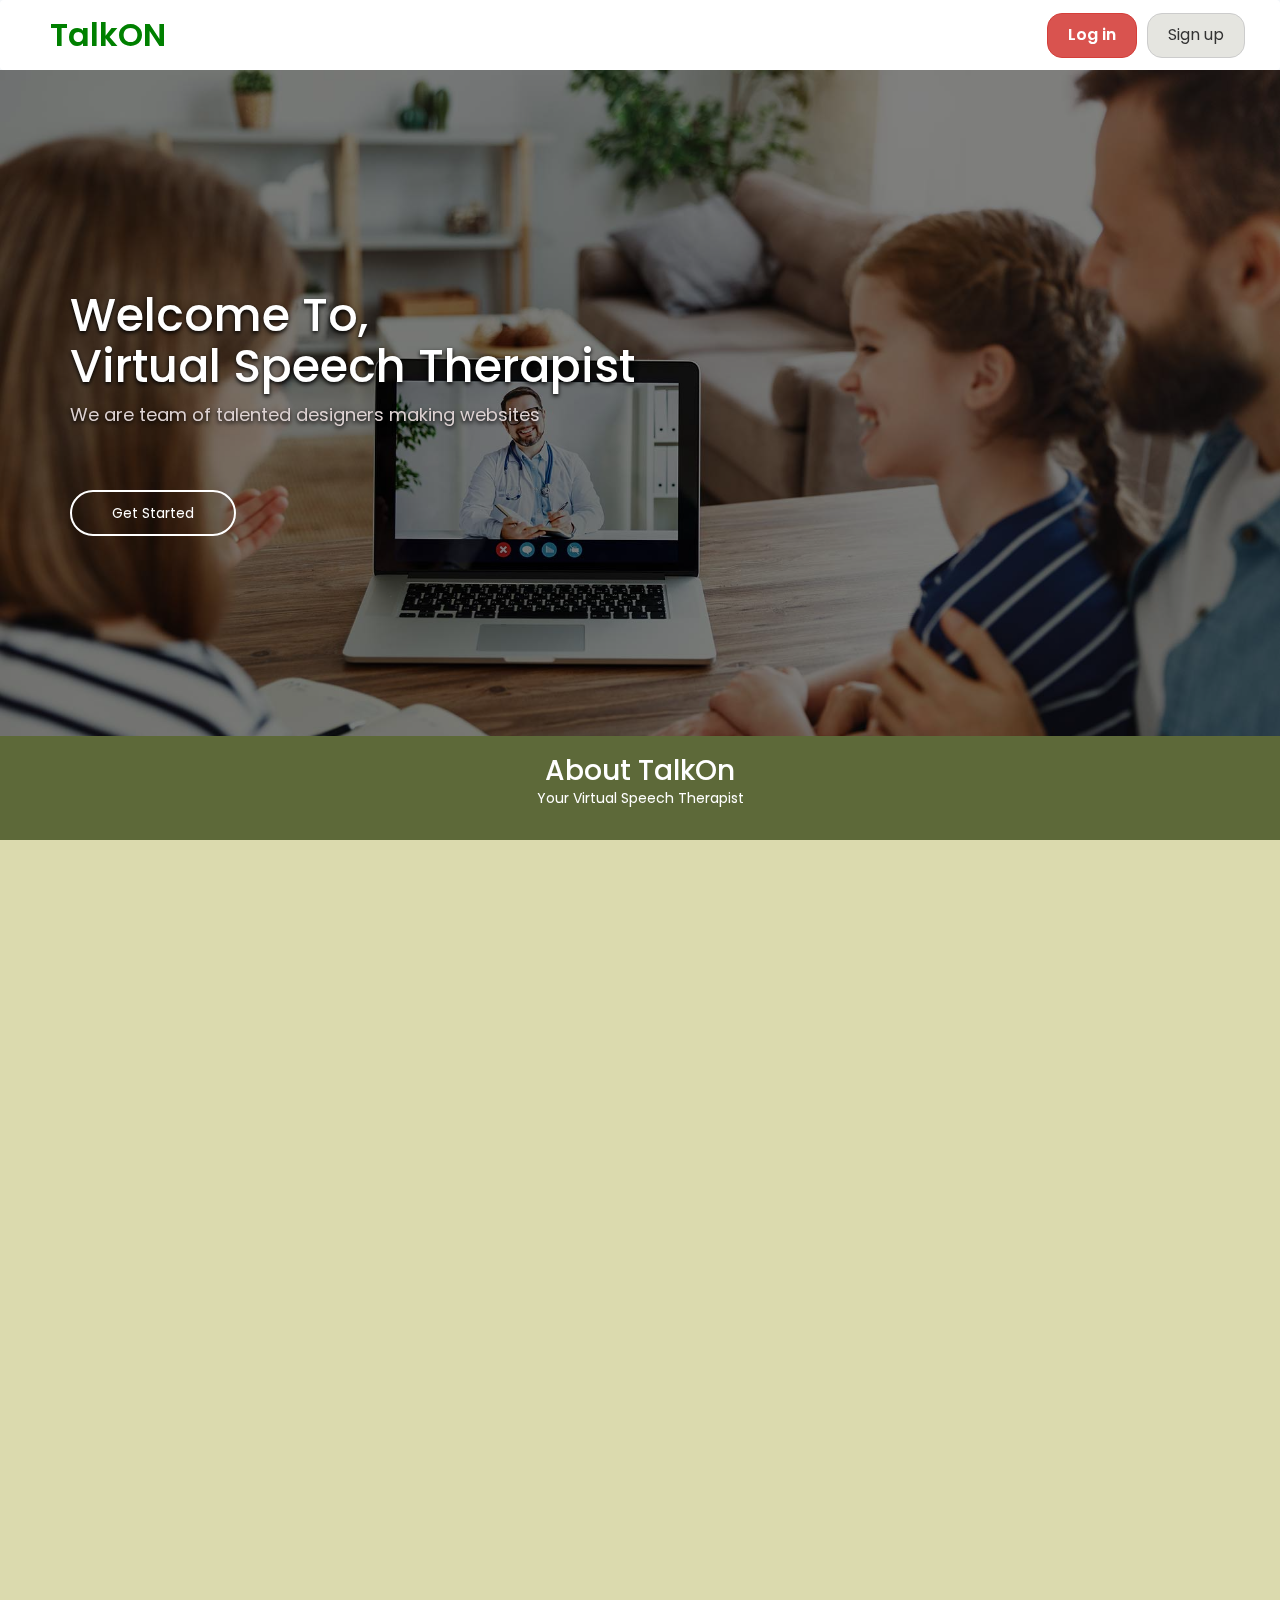
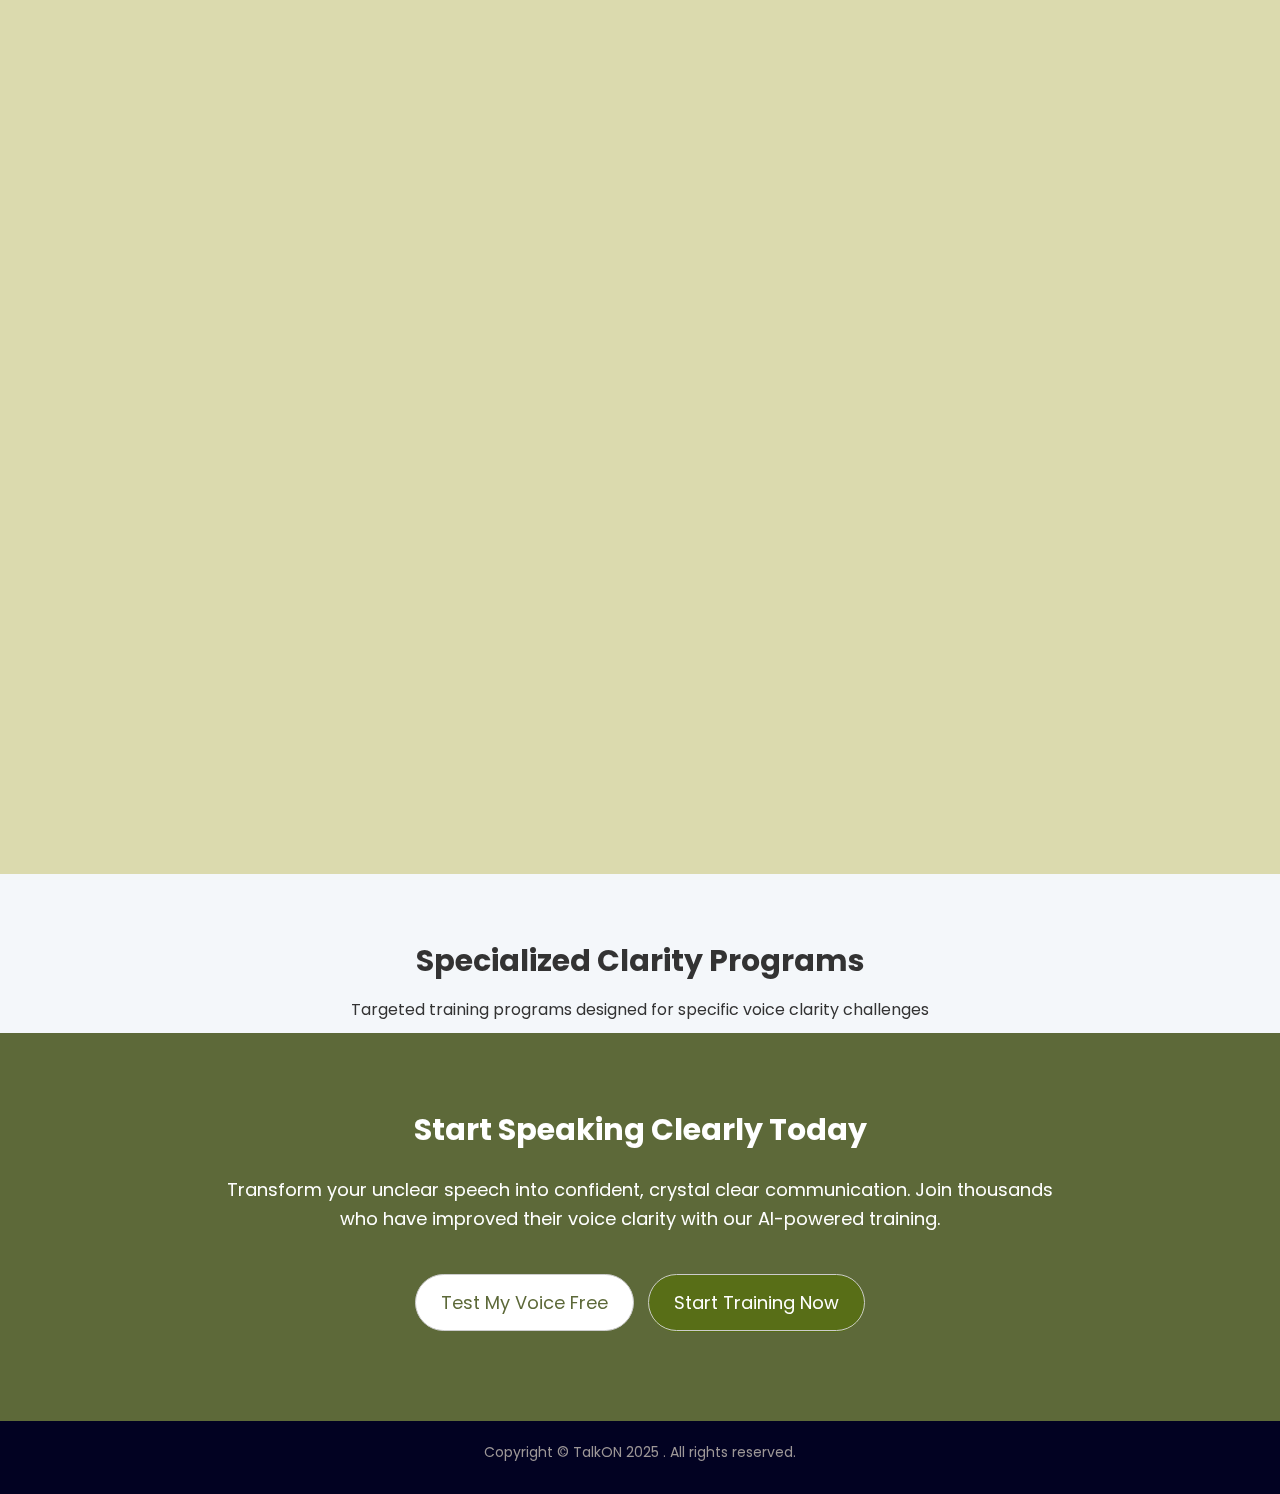
<file: index.html>
<!DOCTYPE html>
<html lang="en">
<head>
    <meta charset="UTF-8">
    <meta name="viewport" content="width=device-width, initial-scale=1.0">
    <title>Virtual Speech Therapist</title>
    <link href="css/bootstrap.min.css" rel="stylesheet">
    <link rel="stylesheet" href="css/style.css">
    <!-- Google Fonts -->
    <link href="https://fonts.googleapis.com/css2?family=Poppins:wght@300;500;700&display=swap" rel="stylesheet">

    <!-- Font Awesome Icons -->
    <link rel="stylesheet" href="https://cdnjs.cloudflare.com/ajax/libs/font-awesome/6.4.0/css/all.min.css">

    <!-- AOS Animation Library -->
    <link rel="stylesheet" href="https://unpkg.com/aos@2.3.4/dist/aos.css">
</head>
<body>
    <nav class="navbar navbar-inverse header-top">
    <div class="container-fluid">
      <div class="navbar-header">
        <button type="button" class="navbar-toggle nav-color" data-toggle="collapse" data-target="#myNavbar">
          <span class="icon-bar"></span>
          <span class="icon-bar"></span>
          <span class="icon-bar"></span>
        </button>
        <a class="navbar-brand logo1" href="#">TalkON</a>
      </div>
        <div class="collapse navbar-collapse" id="myNavbar">
        <ul class="nav navbar-nav nav-right">
        <li><a href="/login.html"><button type="button" class="btn btn-danger btn1">Log in</button></a> </li>
        <li><a href="/signup.html"><button type="button" class="btn btn-default btn2">Sign up</button></a></li>
        </ul>
      </div>
    </div>
  </nav>
  <div class="template1">
    <div class="template1_bg">
    <div class="container">
        <div class="template1_details">
        <h1>Welcome To,<br> Virtual Speech Therapist</h1>
        <p>We are team of talented designers making websites</p>
        <a href=""><button type="button" class="btn3" href="#">Get Started</button></a> 
        </div>
    </div>
  </div>
  </div>
<div class="about-section">
    <header data-aos="fade-down">
        <h1>About TalkOn</h1>
        <p>Your Virtual Speech Therapist</p>
    </header>
    <section data-aos="fade-up">
        <h2>Who We Are</h2>
        <p>
            <strong>TalkOn</strong> is your personal <strong>Virtual Speech Therapist</strong>, designed to help you speak with clarity, confidence, and ease — anytime, anywhere.
            With advanced AI technology, we detect speech disorders like stammering, misarticulation, and dysarthria, and guide you with
            <strong>personalized exercises</strong> that adapt to your progress.
        </p>
        <p>
            No long appointments, no travel — just <strong>instant, friendly, and effective speech therapy</strong> right from your device.
            Whether you’re preparing for an interview, improving everyday communication, or supporting your child’s development, 
            <strong>TalkOn makes better speech just a click away.</strong>
        </p>
    </section>
    <section data-aos="fade-up">
        <h2>Our Mission</h2>
        <p>Our mission is to make professional speech therapy accessible, affordable, and enjoyable for everyone, regardless of location or background.</p>
    </section>

    <section data-aos="fade-up">
        <h2>How It Works</h2>
        <div class="steps">
            <div class="step" data-aos="zoom-in">
                <i class="fas fa-microphone-alt"></i>
                <h3>1. Speak</h3>
                <p>Record your voice using our platform.</p>
            </div>
            <div class="step" data-aos="zoom-in" data-aos-delay="100">
                <i class="fas fa-brain"></i>
                <h3>2. Detect</h3>
                <p>Our AI analyzes and identifies speech patterns and areas for improvement.</p>
            </div>
            <div class="step" data-aos="zoom-in" data-aos-delay="200">
                <i class="fas fa-chart-line"></i>
                <h3>3. Improve</h3>
                <p>Get exercises, tips, and real-time feedback tailored to your needs.</p>
            </div>
        </div>
    </section>
    <section data-aos="fade-up">
        <h2>Why Choose TalkOn?</h2>
        <ul class="features">
            <li><i class="fas fa-check-circle"></i> AI-Powered Accuracy – Detects subtle speech issues in seconds.</li>
            <li><i class="fas fa-globe"></i> Anytime, Anywhere – Practice at your own pace, on any device.</li>
            <li><i class="fas fa-user-check"></i> Personalized Plans – Exercises designed for you.</li>
            <li><i class="fas fa-gamepad"></i> Interactive Learning – Engaging activities that make practice fun.</li>
            <li><i class="fas fa-lock"></i> Private & Secure – Your voice data is safe with us.</li>
        </ul>
    </section>
    <section data-aos="fade-up">
        <h2>Our Vision</h2>
        <p>We believe that everyone deserves the chance to express themselves confidently. TalkOn is here to break barriers, one word at a time.</p>
    </section>
    <div class="closing" data-aos="fade-up">
        "Your voice matters — let’s make it shine."
    </div>
</div>
<div class="template2">
    <div class="container">
        <div class="template2_header">
        <h2>Specialized Clarity Programs</h2>
        <p>Targeted training programs designed for specific voice clarity challenges</p>
        </div>
        
    </div>
</div>  
<div class="template3">
    <div class="container">
        <div class="template3_header">
        <h2>Start Speaking Clearly Today</h2>
        <p>Transform your unclear speech into confident, crystal clear communication. Join thousands who have improved their voice clarity with our AI-powered training.</p>
        <a href="#"><button type="button" class="btn btn-default btn4">Test My Voice Free</button></a>
        <a href="#"><button type="button" class="btn btn-default btn5">Start Training Now</button></a>
        </div>

    </div>
</div>
<footer>
        <div class="footer_main">
            <div class="container">
        
                <div class="copyright">
                    <p>Copyright © TalkON 2025 . All rights reserved.</p>
                </div>
            </div>
        </div>
    </footer>      

    <!-- AOS Script -->
    <script src="https://unpkg.com/aos@2.3.4/dist/aos.js"></script>
    <script>
        AOS.init({
            duration: 1000,
            once: true
        });
    </script>
    <script src="https://ajax.googleapis.com/ajax/libs/jquery/1.12.4/jquery.min.js"></script>
    <script src="js/bootstrap.min.js"></script>
</body>
</html>
</file>
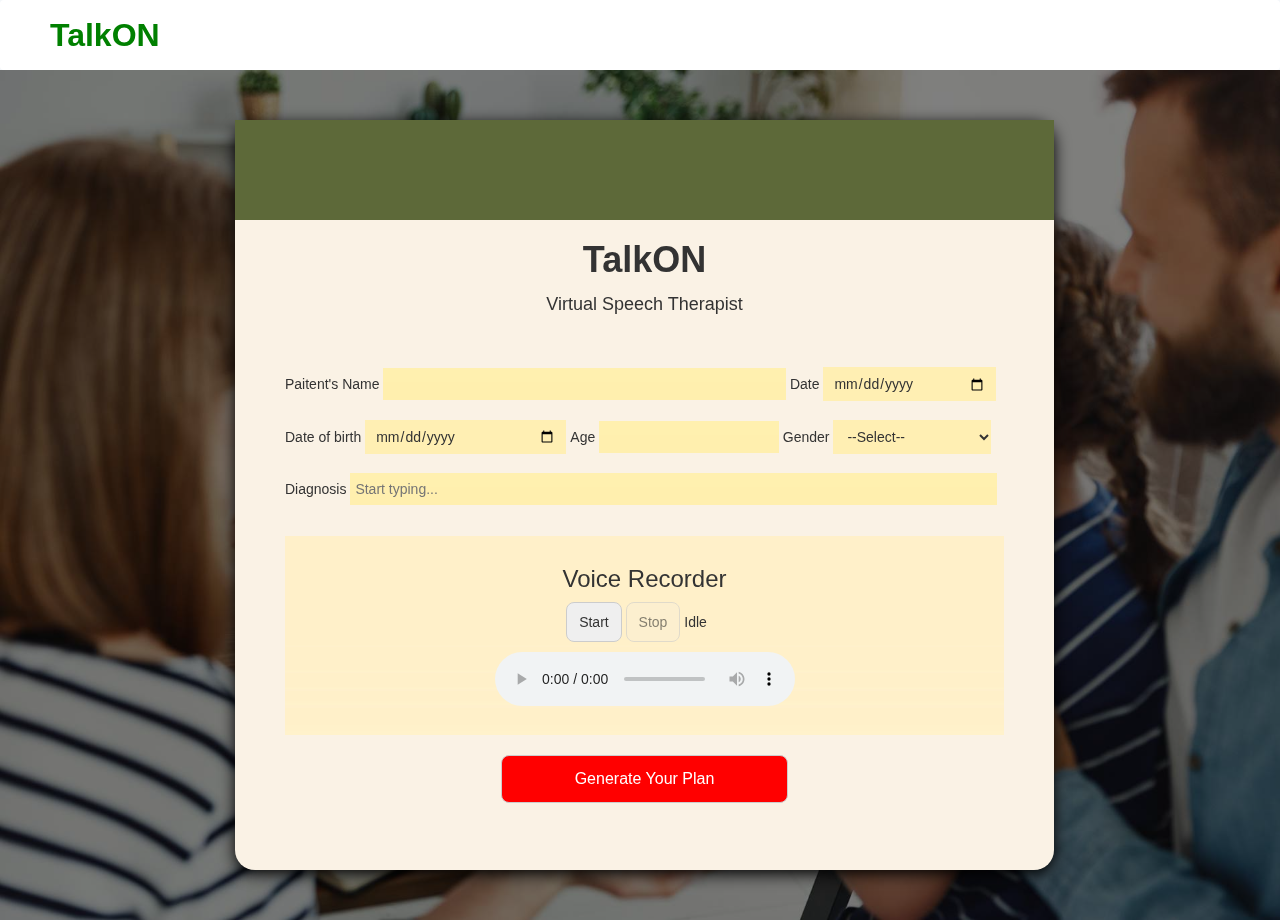
<file: formpage.html>
<!DOCTYPE html>
<html lang="en">
<head>
    <meta charset="UTF-8">
    <meta name="viewport" content="width=device-width, initial-scale=1.0">
    <title>Prescription form </title>
    <link href="css/bootstrap.min.css" rel="stylesheet">
    <link rel="stylesheet" href="css/loginstyle.css">
    <link rel="stylesheet" href="css/style.css">

</head>
<body>
     <nav class="navbar navbar-inverse header-top">
    <div class="container-fluid">
      <div class="navbar-header">
        <button type="button" class="navbar-toggle nav-color" data-toggle="collapse" data-target="#myNavbar">
          <span class="icon-bar"></span>
          <span class="icon-bar"></span>
          <span class="icon-bar"></span>
        </button>
        <a class="navbar-brand logo1" href="#">TalkON</a>
      </div>
        <div class="collapse navbar-collapse" id="myNavbar">
        <ul class="nav navbar-nav nav-right">
        <!--    <li><a href="/login.html"><button type="button" class="btn btn-danger btn1">Log in</button></a> </li>
        <li><a href="/signup.html"><button type="button" class="btn btn-default btn2">Sign up</button></a></li>
        -->
        </ul>
      </div>
    </div>
  </nav>
<div class="form_main">
    <div class="template1_bg">
    <div class="container center2">
        <div class="col-md-12 ">
        <div class="form_box">
            <div class="box_header"></div>
            <div class="box_details">
            <h1>TalkON</h1>
            <p>Virtual Speech Therapist</p>
            <form action="" class="form-input">
                <label for="name" class="label1">Paitent's Name</label>
                <input type="type" placeholder="" name="name" class="input_1" required>
                <label for="date" class="label1">Date</label>
                <input type="date" id="date" name="id" placeholder="" class="input_2" required><br>
                <label for="dob" class="label1">Date of birth</label>
                <input type="date" id="dob" name="dob" class="input_3" required>
                <label for="age" class="label1">Age</label>
                <input type="number" id="age" name="age" class="input_4" required>
                <label for="gender" class="label1">Gender</label>
                <select id="gender" name="gender" class="input_5" required>
                  <option value="">--Select--</option>
                  <option value="male">Male</option>
                  <option value="female">Female</option>
                  <option value="other">Other</option>
                </select>
                <label for="diagnosis" class="label1">Diagnosis</label>
                <input list="diagnosis-list" id="diagnosis" name="diagnosis" placeholder="Start typing..." class="input_6" required><br>
                

<!--From Chartgpt-->
<div class="voice-recoder">
<h3>Voice Recorder</h3>
  <div class="row">
    <button id="startBtn">Start</button>
    <button id="stopBtn" disabled>Stop</button>
    <span id="status">Idle</span><span class="dot" id="recDot"></span>
  </div>

  <p>
    <audio id="player" controls></audio>
  </p>

  <p>
    <a id="downloadLink" download="recording.webm" style="display:none;">Download recording</a>
  </p>

  <script>
    const startBtn = document.getElementById('startBtn');
    const stopBtn = document.getElementById('stopBtn');
    const player = document.getElementById('player');
    const link = document.getElementById('downloadLink');
    const status = document.getElementById('status');
    const dot = document.getElementById('recDot');

    let mediaRecorder;
    let chunks = [];
    let stream;
    let mime = null;

    // Pick the best available mime type
    const candidates = [
      'audio/webm;codecs=opus',
      'audio/webm',
      'audio/ogg;codecs=opus',
      'audio/ogg',
      'audio/mp4' // Safari (recording support varies)
    ];
    for (const m of candidates) {
      if (MediaRecorder && MediaRecorder.isTypeSupported && MediaRecorder.isTypeSupported(m)) {
        mime = m; break;
      }
    }

    function setState(state) {
      status.textContent = state;
      dot.style.visibility = state === 'Recording...' ? 'visible' : 'hidden';
      startBtn.disabled = state === 'Recording...';
      stopBtn.disabled = state !== 'Recording...';
    }

    async function startRecording() {
      if (!navigator.mediaDevices?.getUserMedia) {
        alert('getUserMedia not supported in this browser.');
        return;
      }
      try {
        stream = await navigator.mediaDevices.getUserMedia({ audio: true });
        mediaRecorder = new MediaRecorder(stream, mime ? { mimeType: mime } : undefined);
        chunks = [];

        mediaRecorder.ondataavailable = e => { if (e.data && e.data.size) chunks.push(e.data); };
        mediaRecorder.onstop = () => {
          const blob = new Blob(chunks, { type: mime || 'audio/webm' });
          const url = URL.createObjectURL(blob);
          player.src = url;
          link.href = url;
          // pick an appropriate file extension based on mime
          const ext = (mime || '').includes('ogg') ? 'ogg' : (mime || '').includes('mp4') ? 'm4a' : 'webm';
          link.download = `recording.${ext}`;
          link.style.display = 'inline';
          // stop mic tracks
          stream.getTracks().forEach(t => t.stop());
          setState('Stopped.');
        };

        mediaRecorder.start();
        setState('Recording...');
      } catch (err) {
        console.error(err);
        alert('Microphone permission denied or device not available.');
      }
    }

    function stopRecording() {
      if (mediaRecorder && mediaRecorder.state !== 'inactive') {
        mediaRecorder.stop();
      }
    }

    startBtn.addEventListener('click', startRecording);
    stopBtn.addEventListener('click', stopRecording);
    setState('Idle');
  </script>
  </div>
  <div class="submit_button">
  <button type="submit" class="btn_submit">Generate Your Plan</button>
  </div>
            </form>
            
            </div>
        </div>
        </div>
    </div>
    </div>
</div>

    <script src="https://ajax.googleapis.com/ajax/libs/jquery/1.12.4/jquery.min.js"></script>
    <script src="js/bootstrap.min.js"></script>
</body>
</html>
</file>
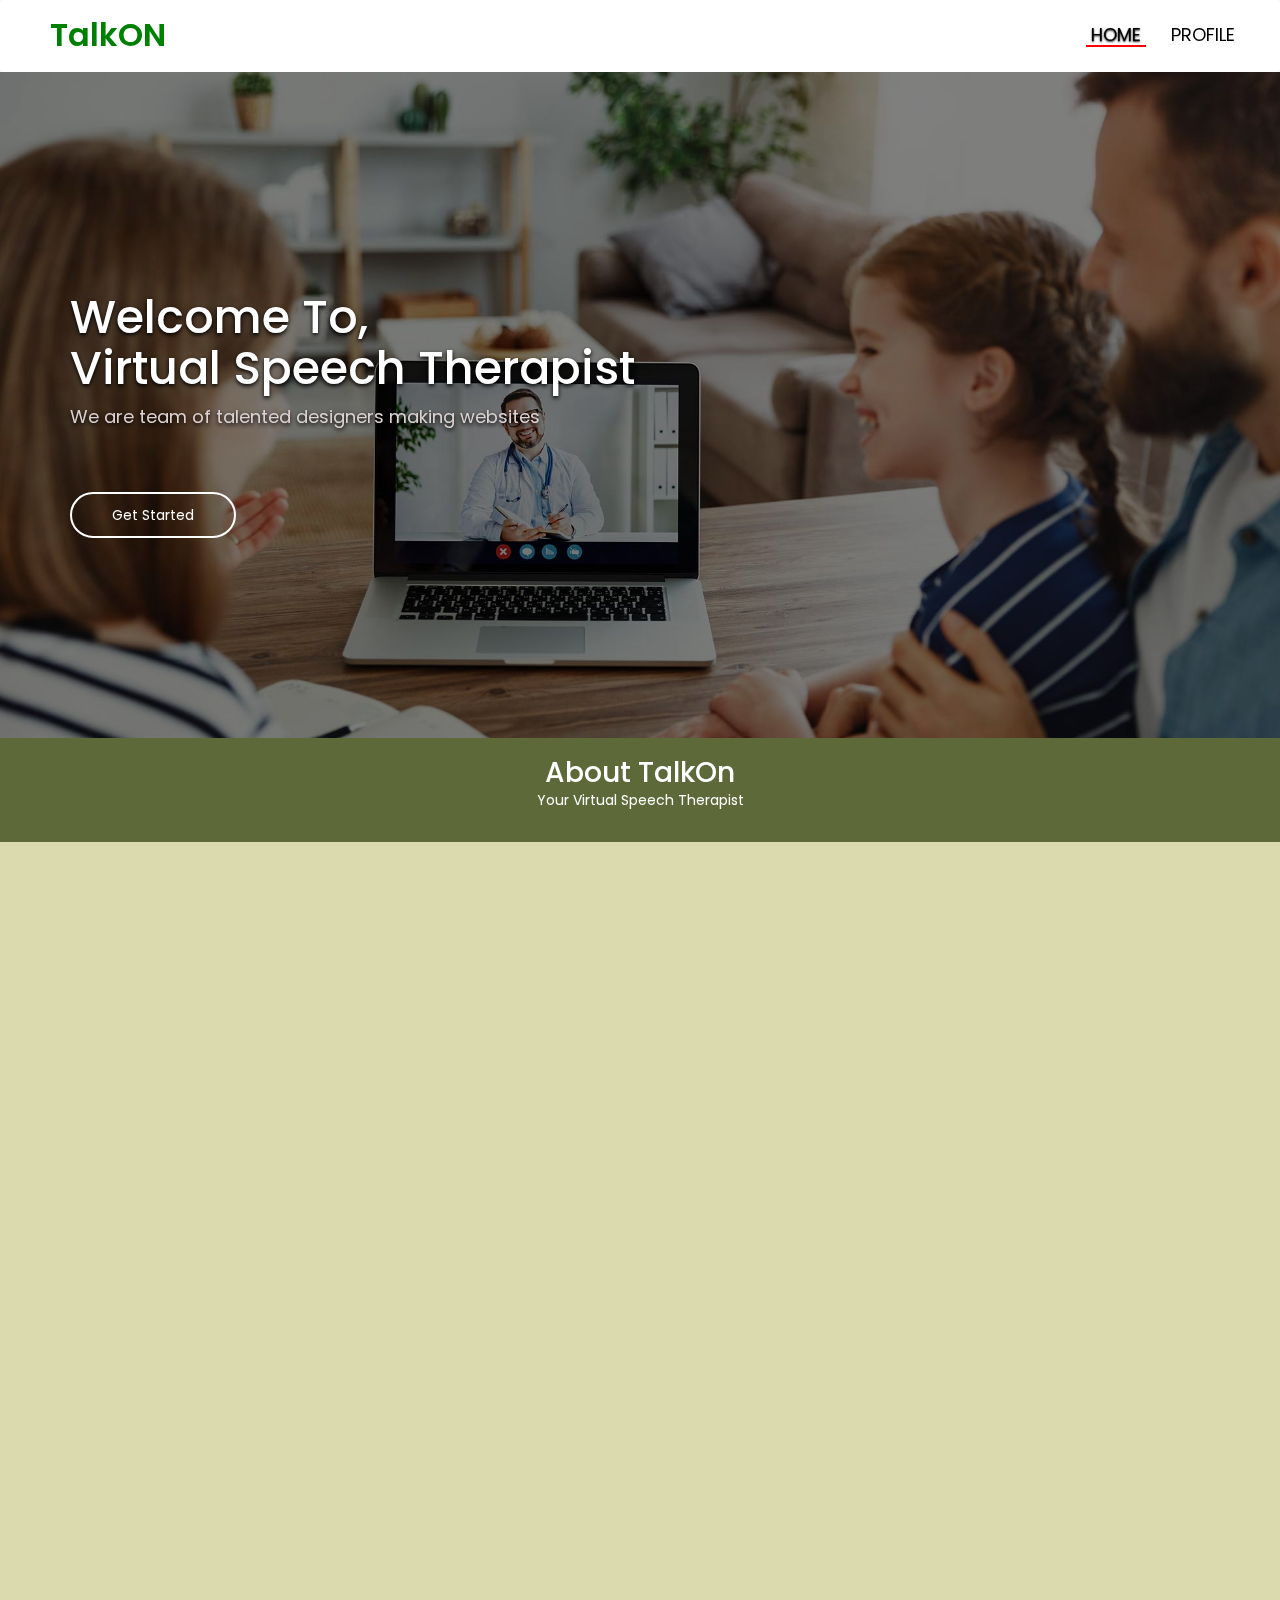
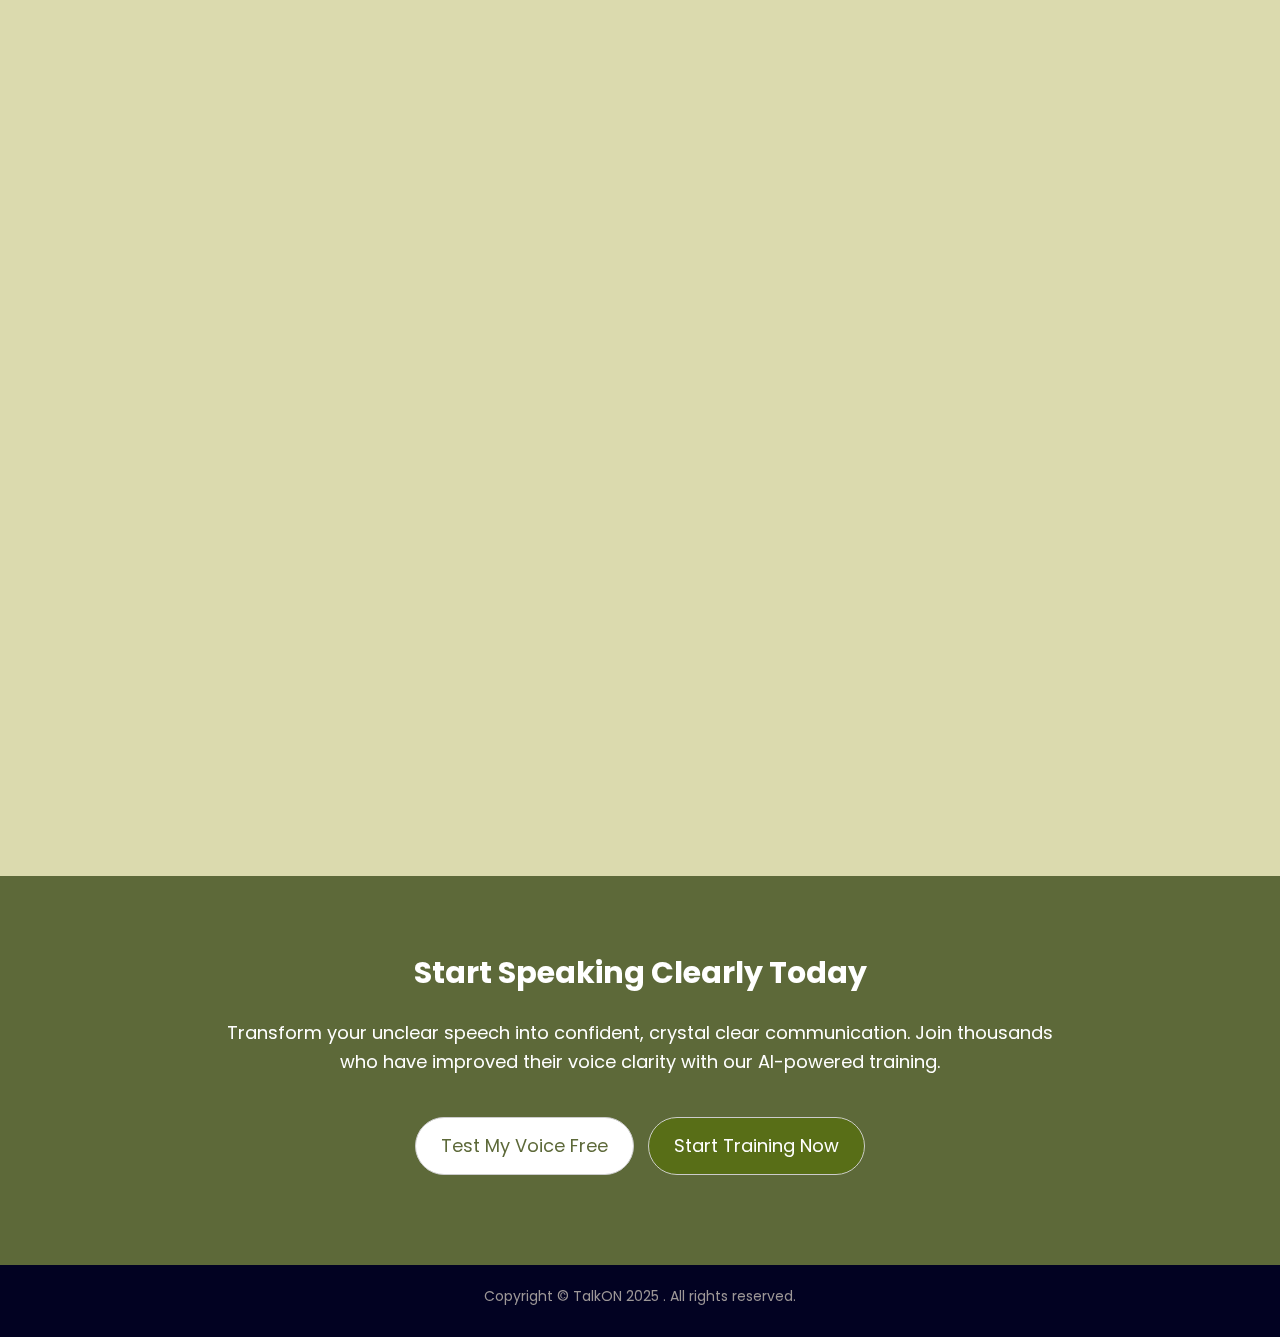
<file: home.html>
<!DOCTYPE html>
<html lang="en">
<head>
    <meta charset="UTF-8">
    <meta name="viewport" content="width=device-width, initial-scale=1.0">
    <title>Virtual Speech Therapist</title>
    <link href="css/bootstrap.min.css" rel="stylesheet">
    <link rel="stylesheet" href="css/style.css">
    <!-- Google Fonts -->
    <link href="https://fonts.googleapis.com/css2?family=Poppins:wght@300;500;700&display=swap" rel="stylesheet">

    <!-- Font Awesome Icons -->
    <link rel="stylesheet" href="https://cdnjs.cloudflare.com/ajax/libs/font-awesome/6.4.0/css/all.min.css">

    <!-- AOS Animation Library -->
    <link rel="stylesheet" href="https://unpkg.com/aos@2.3.4/dist/aos.css">
</head>
<body>
    <nav class="navbar navbar-inverse header-top">
    <div class="container-fluid">
      <div class="navbar-header">
        <button type="button" class="navbar-toggle nav-color" data-toggle="collapse" data-target="#myNavbar">
          <span class="icon-bar"></span>
          <span class="icon-bar"></span>
          <span class="icon-bar"></span>
        </button>
        <a class="navbar-brand logo1" href="#">TalkON</a>
      </div>
        <div class="collapse navbar-collapse" id="myNavbar">
        <ul class="nav navbar-nav nav-right">
        <li><a class="nab active1" href="home.html"><span>Home</span></a></li> 
        <li><a class="nab" onclick="openBox()">Profile</a>

  <!-- Side Box -->
  <div id="mySideBox" class="side-box">
    <span class="close-btn" onclick="closeBox()">&times;</span>
    <h2>Profile</h2>
    <div class="profile_pic">
        <img src="image/profile-pic.png">
    </div>
    <div class="profile_info">
        <h3>Prince Raj</h3>
        <ul>
            <li><h5>Email</h5>
            <p>persia72211s@gmai.com</p>
            </li>
            <li><h5>Mobile no.</h5>
            <p>8578954888</p>
            </li>
        </ul>
    </div>
    <div class="logout_btn">
    <a href="index.html"><button class="btn btn-default">Log Out</button> </a>
    </div>

  </div>
</li>
        
        </ul>
      </div>
    </div>
  </nav>
  <div class="template1">
    <div class="template1_bg">
    <div class="container">
        <div class="template1_details">
        <h1>Welcome To,<br> Virtual Speech Therapist</h1>
        <p>We are team of talented designers making websites</p>
        <a href="formpage.html"><button type="button" class="btn3">Get Started</button></a> 
        </div>
    </div>
  </div>
  </div>
<div class="about-section">
    <header data-aos="fade-down">
        <h1>About TalkOn</h1>
        <p>Your Virtual Speech Therapist</p>
    </header>
    <section data-aos="fade-up">
        <h2>Who We Are</h2>
        <p>
            <strong>TalkOn</strong> is your personal <strong>Virtual Speech Therapist</strong>, designed to help you speak with clarity, confidence, and ease — anytime, anywhere.
            With advanced AI technology, we detect speech disorders like stammering, misarticulation, and dysarthria, and guide you with
            <strong>personalized exercises</strong> that adapt to your progress.
        </p>
        <p>
            No long appointments, no travel — just <strong>instant, friendly, and effective speech therapy</strong> right from your device.
            Whether you’re preparing for an interview, improving everyday communication, or supporting your child’s development, 
            <strong>TalkOn makes better speech just a click away.</strong>
        </p>
    </section>
    <section data-aos="fade-up">
        <h2>Our Mission</h2>
        <p>Our mission is to make professional speech therapy accessible, affordable, and enjoyable for everyone, regardless of location or background.</p>
    </section>

    <section data-aos="fade-up">
        <h2>How It Works</h2>
        <div class="steps">
            <div class="step" data-aos="zoom-in">
                <i class="fas fa-microphone-alt"></i>
                <h3>1. Speak</h3>
                <p>Record your voice using our platform.</p>
            </div>
            <div class="step" data-aos="zoom-in" data-aos-delay="100">
                <i class="fas fa-brain"></i>
                <h3>2. Detect</h3>
                <p>Our AI analyzes and identifies speech patterns and areas for improvement.</p>
            </div>
            <div class="step" data-aos="zoom-in" data-aos-delay="200">
                <i class="fas fa-chart-line"></i>
                <h3>3. Improve</h3>
                <p>Get exercises, tips, and real-time feedback tailored to your needs.</p>
            </div>
        </div>
    </section>
    <section data-aos="fade-up">
        <h2>Why Choose TalkOn?</h2>
        <ul class="features">
            <li><i class="fas fa-check-circle"></i> AI-Powered Accuracy – Detects subtle speech issues in seconds.</li>
            <li><i class="fas fa-globe"></i> Anytime, Anywhere – Practice at your own pace, on any device.</li>
            <li><i class="fas fa-user-check"></i> Personalized Plans – Exercises designed for you.</li>
            <li><i class="fas fa-gamepad"></i> Interactive Learning – Engaging activities that make practice fun.</li>
            <li><i class="fas fa-lock"></i> Private & Secure – Your voice data is safe with us.</li>
        </ul>
    </section>
    <section data-aos="fade-up">
        <h2>Our Vision</h2>
        <p>We believe that everyone deserves the chance to express themselves confidently. TalkOn is here to break barriers, one word at a time.</p>
    </section>
    <div class="closing" data-aos="fade-up">
        "Your voice matters — let’s make it shine."
    </div>
</div>

<div class="template3">
    <div class="container">
        <div class="template3_header">
        <h2>Start Speaking Clearly Today</h2>
        <p>Transform your unclear speech into confident, crystal clear communication. Join thousands who have improved their voice clarity with our AI-powered training.</p>
        <a href="/formpage.html"><button type="button" class="btn btn-default btn4">Test My Voice Free</button></a>
        <a href="#"><button type="button" class="btn btn-default btn5">Start Training Now</button></a>
        </div>

    </div>
</div>
<footer>
        <div class="footer_main">
            <div class="container">
        
                <div class="copyright">
                    <p>Copyright © TalkON 2025 . All rights reserved.</p>
                </div>
            </div>
        </div>
    </footer>      

    <!-- AOS Script -->
    <script src="https://unpkg.com/aos@2.3.4/dist/aos.js"></script>
    <script>
        AOS.init({
            duration: 1000,
            once: true
        });
    </script>
    <script>
    function openBox() {
      document.getElementById("mySideBox").style.width = "250px";
    }

    function closeBox() {
      document.getElementById("mySideBox").style.width = "0";
    }
  </script>
    <script src="https://ajax.googleapis.com/ajax/libs/jquery/1.12.4/jquery.min.js"></script>
    <script src="js/bootstrap.min.js"></script>
</body>
</html>
</file>
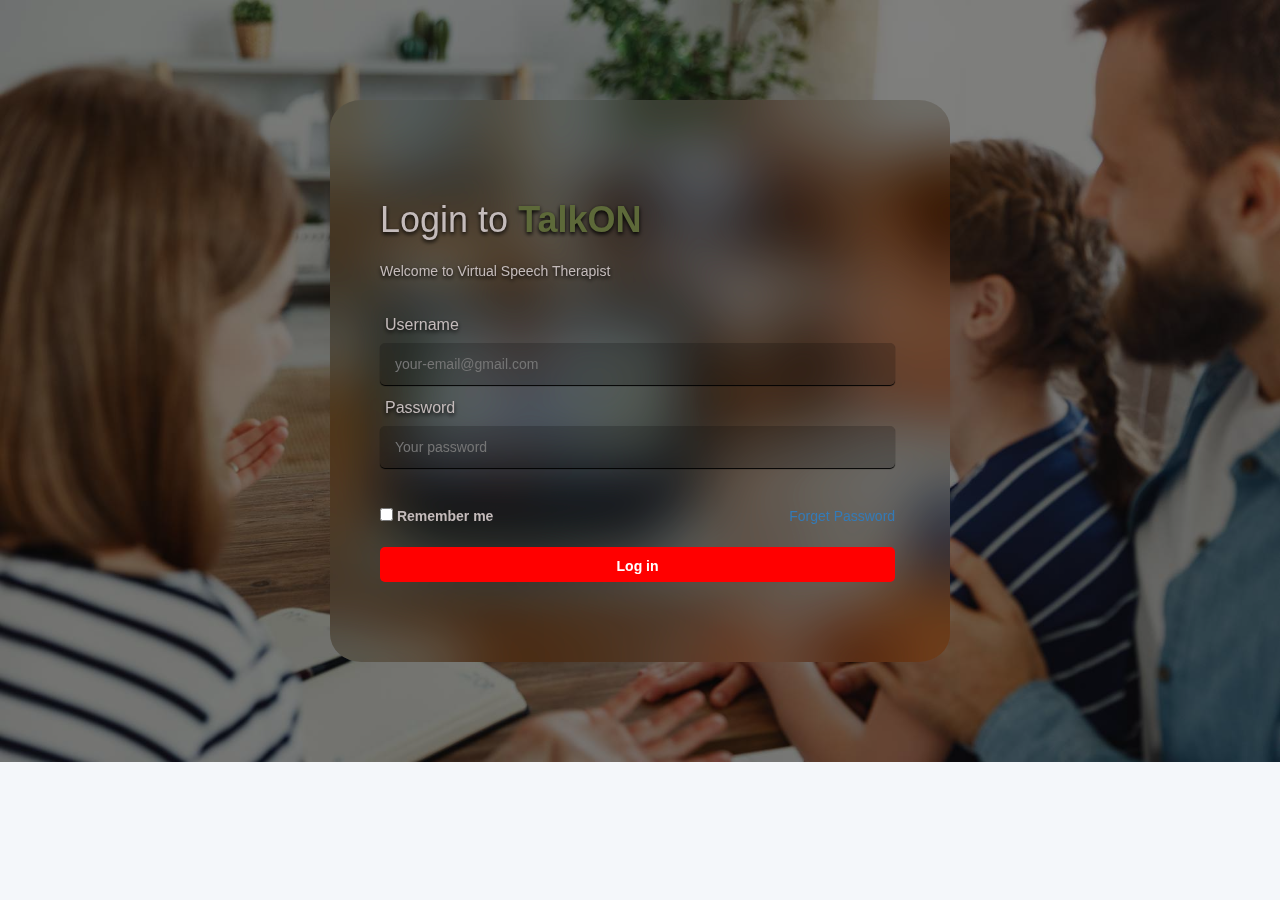
<file: login.html>
<!DOCTYPE html>
<html lang="en">
<head>
    <meta charset="UTF-8">
    <meta name="viewport" content="width=device-width, initial-scale=1.0">
    <title>Login Page</title>
    <link href="css/bootstrap.min.css" rel="stylesheet">
    <link rel="stylesheet" href="css/loginstyle.css">
</head>
<body>
    <div class="login_page">
     <div class="login_page_bg"> 
     <div class="container center"> 
     <div class="login_input">
        <div class="login_input_box">
        <h1>Login to <span>TalkON</span></h1>
        <p>Welcome to Virtual Speech Therapist</p>
    <form action="" class="login_details">
        <label for="username" class="text">Username</label><br>
        <input type="type" placeholder="your-email@gmail.com" name="username" class="input1" required><br>
        <label for="password" class="text">Password</label><br>
        <input type="password" placeholder="Your password" name="password" class="input1" required><br>
        <input type="checkbox" class="input2" >
        <label for="checkbox" class="text2">Remember me</label>
        <a href="#">Forget Password</a><br>
        <button type="button">Log in</button>
    </form>
        </div>
     </div>
     </div>  
     </div>
    </div>
 
     <script src="https://ajax.googleapis.com/ajax/libs/jquery/1.12.4/jquery.min.js"></script>
    <script src="js/bootstrap.min.js"></script>
</body>
</html>
</file>
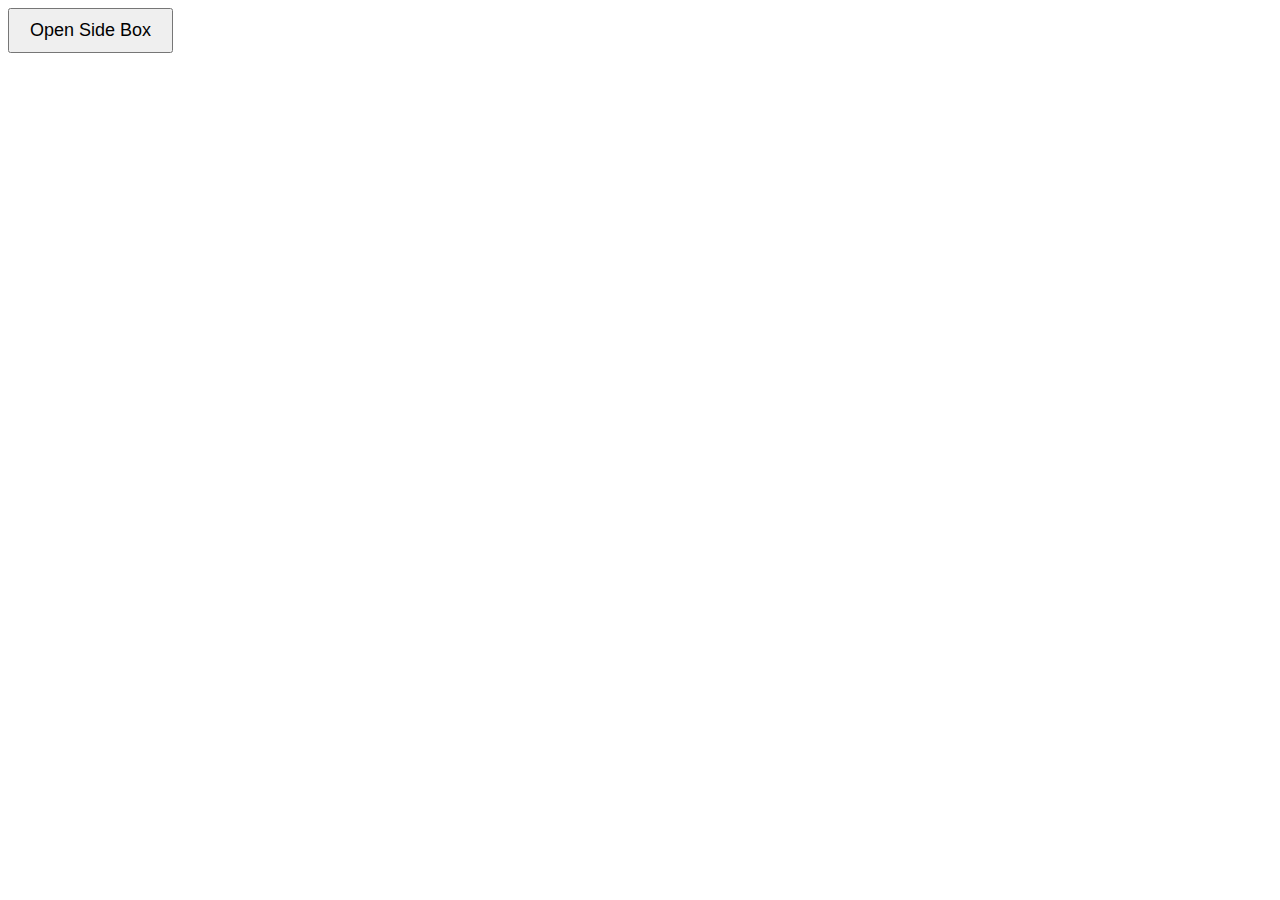
<file: popup.html>
<!DOCTYPE html>
<html lang="en">
<head>
  <meta charset="UTF-8">
  <meta name="viewport" content="width=device-width, initial-scale=1.0">
  <title>Popup Side Box</title>
  <style>
    body {
      font-family: Arial, sans-serif;
    }

    /* The side box (hidden by default) */
    .side-box {
      height: 100%;
      width: 0;
      position: fixed;
      top: 0;
      right: 0;
      background-color: #111;
      overflow-x: hidden;
      transition: 0.3s;
      padding-top: 60px;
      color: white;
    }

    /* Content inside the side box */
    .side-box a {
      padding: 8px 16px;
      text-decoration: none;
      color: #f1f1f1;
      display: block;
      transition: 0.2s;
    }

    .side-box a:hover {
      background: #575757;
    }

    /* Close button */
    .close-btn {
      position: absolute;
      top: 20px;
      left: 20px;
      font-size: 30px;
      cursor: pointer;
    }

    /* Open button */
    .open-btn {
      font-size: 18px;
      padding: 10px 20px;
      cursor: pointer;
    }
  </style>
</head>
<body>

  <!-- Open Button -->
  <button class="open-btn" onclick="openBox()">Open Side Box</button>

  <!-- Side Box -->
  <div id="mySideBox" class="side-box">
    <span class="close-btn" onclick="closeBox()">&times;</span>
    <h2>Side Box Menu</h2>
    <a href="#">Home</a>
    <a href="#">Profile</a>
    <a href="#">Settings</a>
  </div>

  <script>
    function openBox() {
      document.getElementById("mySideBox").style.width = "250px";
    }

    function closeBox() {
      document.getElementById("mySideBox").style.width = "0";
    }
  </script>

</body>
</html>
</file>
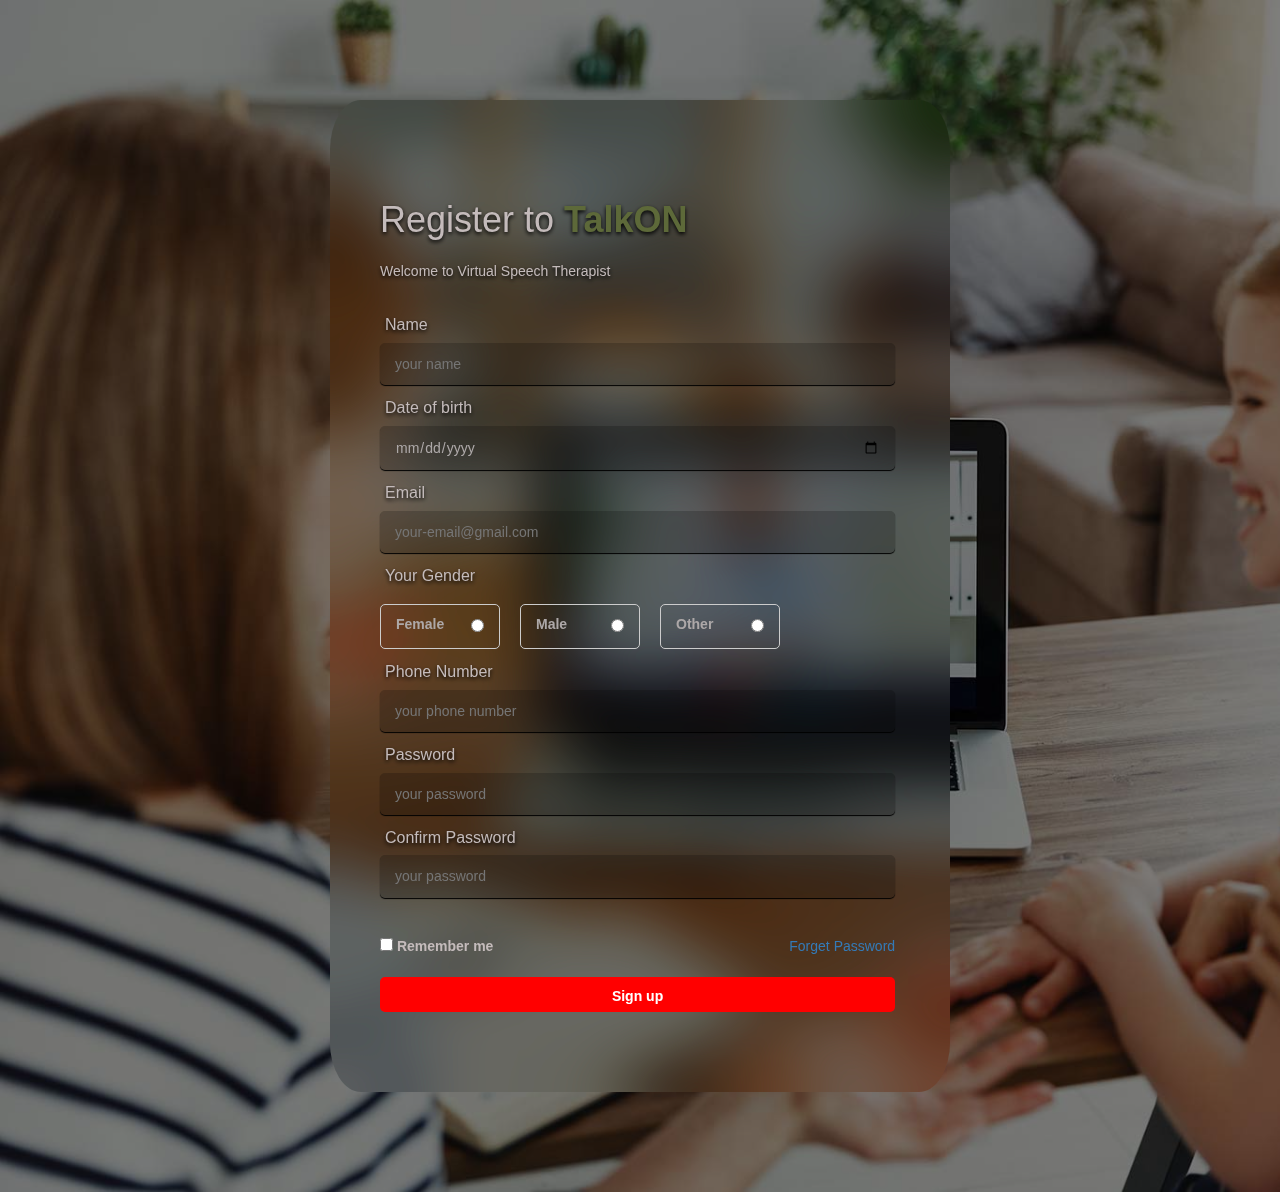
<file: signup.html>
<!DOCTYPE html>
<html lang="en">
<head>
    <meta charset="UTF-8">
    <meta name="viewport" content="width=device-width, initial-scale=1.0">
    <title>Login Page</title>
    <link href="css/bootstrap.min.css" rel="stylesheet">
    <link rel="stylesheet" href="css/loginstyle.css">
</head>
<body>
    <div class="login_page">
     <div class="login_page_bg"> 
     <div class="container center"> 
     <div class="login_input">
        <div class="login_input_box">
        <h1>Register to <span>TalkON</span></h1>
        <p>Welcome to Virtual Speech Therapist</p>
    <form action="" class="login_details">
        <label for="name" class="text">Name</label><br>
        <input type="type" placeholder="your name" name="name" class="input1" required><br>
        <label for="aob" class="text">Date of birth</label><br>
        <input type="date" id="dob" name="dob" class="input1" required><br>
        <label for="email" class="text">Email</label><br>
        <input type="email" placeholder="your-email@gmail.com" name="email" class="input1" required><br>
        <label for="gender" class="text">Your Gender</label><br>
        <div class="gender-container">
        <div class="gender-option">
            <label for="female">
                Female
                <input type="radio" id="female" name="gender" value="female" required>
            </label>
        </div>
        <div class="gender-option">
            <label for="male">
                Male
                <input type="radio" id="male" name="gender" value="male" class="option">
            </label>
        </div>
        <div class="gender-option">
            <label for="other">
                Other
                <input type="radio" id="other" name="gender" value="other">
            </label>
        </div>
        </div>
         <label for="phone" class="text">Phone Number</label><br>
        <input type="tel" id="phone" name="phone" placeholder="your phone number" 
               pattern="[0-9]{10}" class="input1" required><br>
        <label for="password" class="text">Password</label><br>
        <input type="password" placeholder="your password" name="password" class="input1" required><br>
        <label for="password" class="text">Confirm Password</label><br>
        <input type="password" placeholder="your password" name="password" class="input1" required><br>

        <input type="checkbox" class="input2" >
        <label for="checkbox" class="text2">Remember me</label>
        <a href="#">Forget Password</a><br>
        <button type="button">Sign up</button>
    </form>
        </div>
     </div>
     </div>  
     </div>
    </div>
 
     <script src="https://ajax.googleapis.com/ajax/libs/jquery/1.12.4/jquery.min.js"></script>
    <script src="js/bootstrap.min.js"></script>
</body>
</html>
</file>
<file: css/style.css>
body {
    font-family: 'Poppins', sans-serif;
    line-height: 1.6;
    margin: 0;
    background-color: #f4f7fa;
    color: #333;
    overflow-x: hidden;
}
.header-top {
    background-color: white;
    padding: 10px 0px;
    border: none;
    margin-bottom: 0px !important;
}

.logo1 {
    font-size: 45px;
    margin-left: 20px !important;
    color: #5d6939 !important;
    font-weight: 600;
    outline: none;

}

.nav-right {
    float: right;
}

.nav-right li a {
    padding: 0px 5px !important;
}

.btn1 {
    padding: 10px 20px;
    margin-top: 3px;
    border-radius: 15px;
    font-size: 16px;
    font-weight: 600;
}

.btn1:hover {
    background-color: red !important;
}

.btn2 {
    padding: 10px 20px;
    margin-top: 3px;
    border-radius: 15px;
    font-size: 16px;
    background-color: #e5e5e0;
}

.btn2:hover {
    background-color: #c5c5bf !important;
}

.nav-color {
    background-color: #000;
}

.template1 {
    width: 100%;
    background-image: url('/image/background\ 2.jpg');
    background-size: cover;
    background-repeat: no-repeat;
}

.template1_bg {
    background: rgb(0 0 0 / 50%);

}

.template1_details {
    width: 100%;
    padding: 200px 0px;
    color: #fff;
    text-shadow: 0 2px 4px #000;
}

.template1_details h1 {
    font-size: 46px;
}

.template1_details p {
    font-size: 18px;
    color: #ddd2d2;
}

.template1_details a {
    color: #fff;
}

.btn3 {
    padding: 10px 40px;
    border-radius: 25px;
    border: solid 2px #fff;
    margin-top: 50px;
    background-color: transparent;
}

.btn3:hover {
    background-color: black;
    color: #fff;
}





header {
    background: linear-gradient(135deg, #5d6939);
    color: white;
    text-align: center;
    padding: 2rem;
    position: relative;
}

header h1 {
    margin: 0;
    font-size: 2.8rem;
}

header p {
    font-size: 1.2rem;
}

section {
    max-width: 1000px;
    margin: 40px auto;
    background: #faf2e5;
    padding: 30px;
    border-radius: 12px;
    box-shadow: 0 8px 20px rgba(0, 0, 0, 0.1);
}
.about-section p{
    font-size: 14px;
}
.about-section h2 {
    color: #000;
    text-shadow: 0 2px 4px #5d6939;
    text-align: center;
    margin-bottom: 20px;
}

.features {
    list-style: none;
    padding: 0;
}

.features li {
    padding: 10px 0;
    font-size: 14px;
    display: flex;
    align-items: center;
}

.features li i {
    margin-right: 10px;
    color: #000;
    text-shadow: 0 2px 4px #5d6939;
    font-size: 1.2rem;
}

.steps {
    display: flex;
    justify-content: space-between;
    gap: 15px;
    margin-top: 20px;
}

.step {
    background: #fefffa;
    padding: 20px;
    border-radius: 8px;
    width: 32%;
    text-align: center;
    transition: transform 0.3s ease;
}

.step:hover {
    transform: translateY(-5px);
}
.step i {
    font-size: 14px;
    color: #000;
    text-shadow: 0 2px 4px #000;
    margin-bottom: 10px;
}

.closing {
    text-align: center;
    font-style: italic;
    margin-top: 25px;
    font-size: 14px;
    color: #000;
}

@media (max-width: 768px) {
    .steps {
        flex-direction: column;
    }

    .step {
        width: 100%;
    }
}
.about-section{
    width: 100%;
    background-color: #dbdaae !important;
    padding-bottom: 20px;
}
.template2{
    width: 100%;
    float: left;
}
.template2_header{
    width: 100%;
    float: left;
    margin-top: 50px;
}
.template2_header h2{
    text-align: center;
    font-weight: bolder;
}
.template2_header p{
    text-align: center;
    font-size: 16px;
    margin-top: 20px;
}
.box{
    width: 100%;
    background-color: white;
    border: solid 1px black;
    padding: 10px 20px;
}
.template3{
    width: 100%;
    float: left;
    background-color: #5d6939;
}
.template3_header{
    width: 100%;
    float: left;
    margin: 60px 0px;
    text-align: center;
}
.template3_header h2{
    font-weight: bolder;
    color: #fff;
}
.template3_header p{
    font-size: 18px;
    margin-top: 30px;
    padding: 0px 150px;
    color: #fff;
}
.btn4{
    padding: 15px 25px;
    font-size: 18px;
    border-radius: 40px;
    color: #5d6939;
    background-color: #fff;
    margin: 30px 5px;
}
.btn4:hover{
    color: #5d6939;
    background-color: #d5cbcb;
}
.btn5{
    padding: 15px 25px;
    font-size: 18px;
    border-radius: 40px;
    background: transparent;
    color: #fff;
    backdrop-filter: blur(4px) saturate(180%);
     margin: 30px 5px;
}
.btn5:hover{
    color: #fff;
    background-color: rgb(0 0 0 / 50%);
}


.footer_main{
    width: 100%;
    float: left;
    background-color: rgb(2, 2, 34);
}
.copyright{
    width: 100%;
    float: left;
    padding: 20px 0px;
    color: rgb(157, 151, 151);
    text-align: center;
}
.logo1 {
    font-size: 32px;
    color: green !important;
    font-weight: 600;
    outline: none;

}

.nav-right {
    float: right;
}

.nab {
    color: #000 !important;
    font-size: 18px;
    text-transform: uppercase;
    margin: 15px 10px;
    border-bottom: solid 2px white;
}
.nab:hover{
    transition: 0.3s ease;
    text-shadow: 0 1px 2px black;
    border-bottom: solid 2px red;
}
.active1{
    text-shadow: 0 1px 2px black;
    border-bottom: solid 2px red !important;
}




 .side-box {
      height: 100%;
      width: 0;
      position: fixed;
      top: 0;
      right: 0;
      background-color: #111;
      overflow-x: hidden;
      transition: 0.3s;
      padding-top: 60px;
      color: white;
    }
.side-box h2{
    font-size: 16px;
    padding: 10px 30px;
    text-align: center;
    font-weight: normal;

}
.profile_info{
    width: 100%;
    float: left;
}
.profile_info h3{
    text-align: center;
    color: white;
}

.logout_btn{
    width: 100%;
    float: left;
    text-align: center;
    margin-top: 20px;
}
    .close-btn {
      position: absolute;
      top: 20px;
      left: 20px;
      font-size: 30px;
      cursor: pointer;
    }

    .open-btn {
      font-size: 18px;
      padding: 10px 20px;
      cursor: pointer;
    }

.profile_pic{
    width: 100%;
    float: left;
    text-align: center;
}
.profile_pic img{
    width: 70px;
    border-radius: 50%;
}
</file>
<file: css/loginstyle.css>
body {
    font-family: 'Poppins', sans-serif;
    line-height: 1.6;
    margin: 0;
    background-color: #f4f7fa;
    color: #333;
    overflow-x: hidden;
}

* {
    padding: 0;
    margin: 0;
}
.login_page {
    width: 100%;
    float: left;
    background-image: url('/image/background\ 2.jpg');
    background-size: cover;
    background-repeat: no repeat;
}

.login_page_bg {
    width: 100%;
    background-color: rgb(0 0 0 / 50%);
}

.center {
    width: 650px;
}

.login_input {
    width: 100%;
    float: left;
    color: rgb(173, 168, 168);
    background: rgb(0 0 0 / 10%);
    backdrop-filter: blur(30px) saturate(180%);
    border-radius: 5%;
    margin: 100px 0px;
}

.login_input_box {
    float: left;
    padding: 80px 50px;

}

.login_input_box h1 {
    font-size: 36px;
    font-weight: normal;
    color: rgb(196, 187, 187);
    text-shadow: 0 2px 4px #000;
}

.login_input_box p {
    color: rgb(196, 187, 187);
    text-shadow: 0 2px 4px #000;
    margin-top: 20px;
}

.login_input_box span {
    font-weight: bold;
    color: #5d6939;
}

.login_details {
    width: 100%;
    float: left;
    margin-top: 20px;
}

.login_details .text {
    font-size: 16px;
    font-weight: normal;
    margin-left: 5px;
    color: rgb(196, 187, 187);
    text-shadow: 0 2px 4px #000;
}

.login_details .input1 {
    width: 100%;
    font-size: 14px;
    margin-bottom: 10px;
    padding: 10px 15px;
    outline: none;
    border-radius: 5px;
    border: 0;
    background: rgb(0 0 0 / 20%);
    box-shadow: 0 1px 1px #000;
}

.login_details .input2 {
    margin-top: 30px;
}

.text2 {
    color: rgb(196, 187, 187);
}

.login_details a {
    margin-left: 292px;
}

.login_details button {
    margin-top: 15px;
    width: 100%;
    height: 35px;
    cursor: pointer;
    color: white;
    border: 0;
    font-weight: 600;
    border-radius: 5px;
    background-color: red;
}

.login_details button:hover {
    transition: .3s ease;
    background-color: rgb(210, 4, 4);
    box-shadow: 0 1px 4px rgb(185, 183, 183);
}

.gender-container {
    width: 100%;
    display: flex;
    margin: 10px 0px;
}

.gender-option {
    border: solid 1px #ccc;
    border-radius: 5px;
    align-items: center;
    width: 120px;
    padding: 8px 15px;
    margin-right: 20px;
}

.gender-option input {
    margin-left: 10px;
}

.gender-option label {
    cursor: pointer;
    width: 100%;
    display: flex;
    justify-content: space-between;
    align-items: center;
}

.form_main {
    width: 100%;
    float: left;
    background-color: #dbdaae;
    background-image: url('/image/background\ 2.jpg');
    background-size: cover;
    background-repeat: no-repeat;
}

.form_box {
    width: 90%;
    float: left;
    margin: 50px 50px;
    background-color: #faf2e5;
    box-shadow: 0 4px 16px #000;
    height: 750px;
    border-radius: 20px;

}

.box_header {
    padding: 50px 0px;
    background-color: #5d6939;
}

.center2 {
    width: 970px;
    margin: 0 auto;
}

.box_details {
    padding: 0px 50px;
}

.box_details h1 {
    text-align: center;
    font-weight: bold;
    font-family: 'Poppins', sans-serif;

}
.box_details p {
    text-align: center;
    font-size: 18px;
}

.form-input {
    width: 100%;
    float: left;
    margin-top: 30px;
}
.form-input::placeholder{
    color: #968c8c;
}

.form-input label {
    margin: 15px 0px;
    font-weight: normal;
}

.label1 {
    font-size: 14px;
}

.input_1 {
    width: 56%;
    padding: 5px 5px;
    font-size: 14px;
    background: transparent;
    border: none;
    outline: none;
    backdrop-filter: blur(44px) saturate(500%);
}

.input_2 {
    width: 24%;
    padding: 5px 10px;
    font-size: 14px;
    background: transparent;
    border: none;
    outline: none;
    backdrop-filter: blur(44px) saturate(500%);
}

.input_3 {
    width: 28%;
    padding: 5px 10px;
    font-size: 14px;
    background: transparent;
    border: none;
    outline: none;
    backdrop-filter: blur(44px) saturate(500%);
}

.input_4 {
    width: 25%;
    padding: 5px 5px;
    font-size: 14px;
    background: transparent;
    border: none;
    outline: none;
    backdrop-filter: blur(44px) saturate(500%);
}

.input_5 {
    width: 22%;
    padding: 8px 10px;
    font-size: 14px;
    background: transparent;
    border: none;
    outline: none;
    backdrop-filter: blur(44px) saturate(500%);
}

.input_6 {
    width: 90%;
    padding: 5px 5px;
    font-size: 14px;
    background: transparent;
    border: none;
    outline: none;
    backdrop-filter: blur(44px) saturate(500%);
}
.voice-recoder{
    margin: 20px 0px;
    text-align: center;
    border: none;
    padding: 10px 30px;
    backdrop-filter: blur(44px) saturate(300%);

}


.row {
    margin: 10px;
}
button {
    padding: 8px 12px;
    border-radius: 8px;
    border: 1px solid #ccc;
    cursor: pointer;
}
button:disabled {
    opacity: .6;
    cursor: not-allowed;
}
.dot {
    width: 10px;
    height: 10px;
    border-radius: 50%;
    background: red;
    display: inline-block;
    margin-left: 6px;
    visibility: hidden;
}
.submit_button{
    width: 100%;
    float: left;
    text-align: center;
}
.btn_submit{
    padding: 10px 50px;
    width: 40%;
    background-color: red;
    color: #fff;
    font-size: 16px;
}
.btn_submit:hover{
    color: #fff;
    background-color: #5d6939;
}
.nav-right {
    float: right;
    padding-top: 15px;
}
.nav-right li a {
    color: #000 !important;
    font-size: 18px;
    font-weight: 600;
    
}
.nav-right li a:hover{
    
    text-shadow: 0 1px 4px red;
    border-bottom: solid 2px red;
}
</file>
